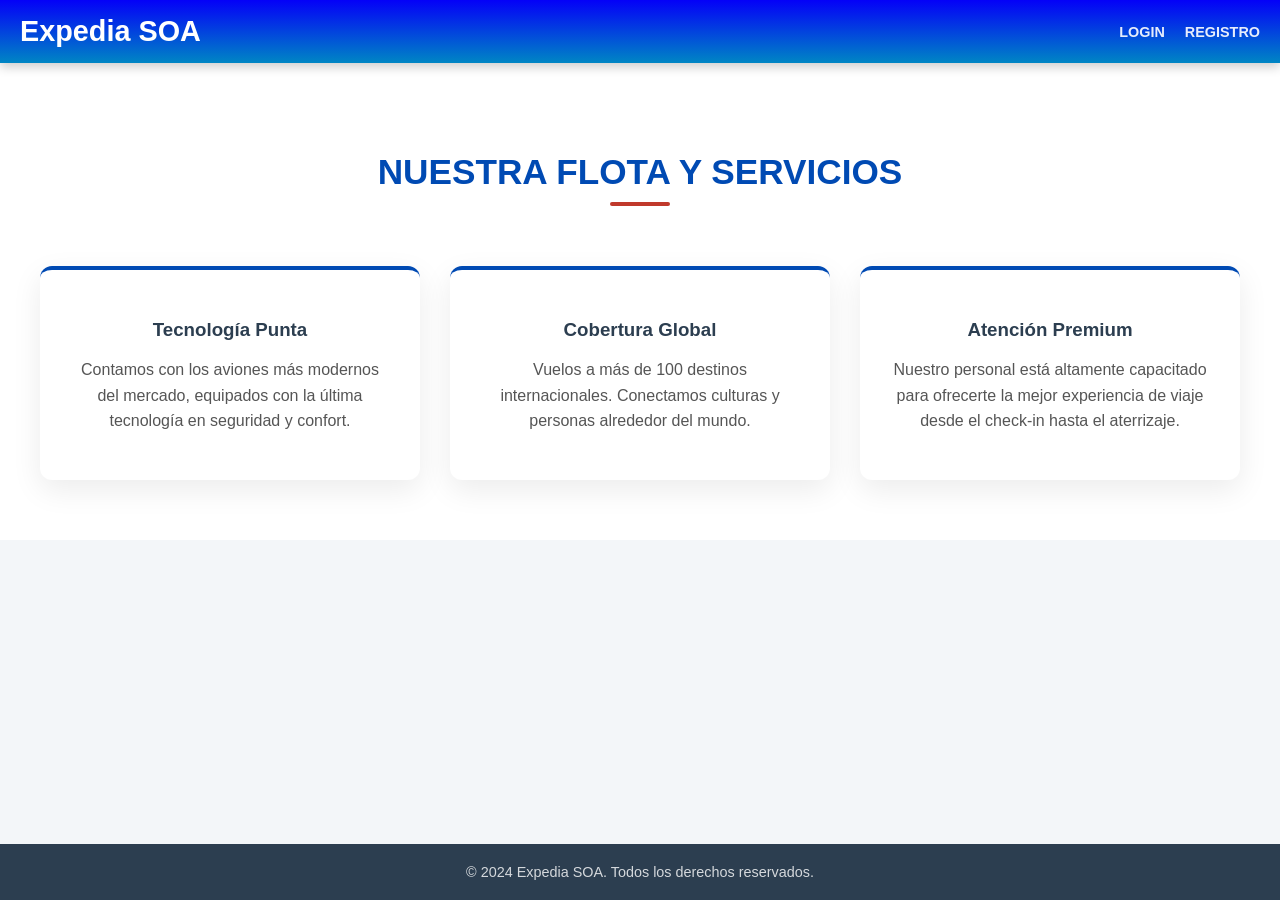
<file: index.html>
<html lang="en">

<head>
    <meta charset="UTF-8">
    <meta name="viewport" content="width=device-width, initial-scale=1.0">
    <title>index</title>
    <link rel="stylesheet" href="styles.css">
</head>


<body>

    <header>
        <nav class="navbar">
            <a href="index.html" class="navbar-soa">Expedia SOA</a>
            <div class="menu-toggle" id="mobile-menu">
                <span class="bar"></span>
                <span class="bar"></span>
                <span class="bar"></span>
            </div>
            <ul class="nav-links">
                <li><a href="login.html">Login</a></li>
                <li><a href="register.html">Registro</a></li>
            </ul>
        </nav>
    </header>

    <main>
        <section id="main-2">
            <h2>Nuestra Flota y Servicios</h2>
            <div class="info-cards">
                <div class="card">
                    <h3>Tecnología Punta</h3>
                    <p>Contamos con los aviones más modernos del mercado, equipados con la última tecnología en
                        seguridad y confort.</p>
                </div>
                <div class="card">
                    <h3>Cobertura Global</h3>
                    <p>Vuelos a más de 100 destinos internacionales. Conectamos culturas y personas alrededor del mundo.
                    </p>
                </div>
                <div class="card">
                    <h3>Atención Premium</h3>
                    <p>Nuestro personal está altamente capacitado para ofrecerte la mejor experiencia de viaje desde el
                        check-in hasta el aterrizaje.</p>
                </div>
            </div>
        </section>
    </main>

    <footer>
        <p>&copy; 2024 Expedia SOA. Todos los derechos reservados.</p>
    </footer>

    <script src="scripts.js"></script>
</body>


</html>
</file>
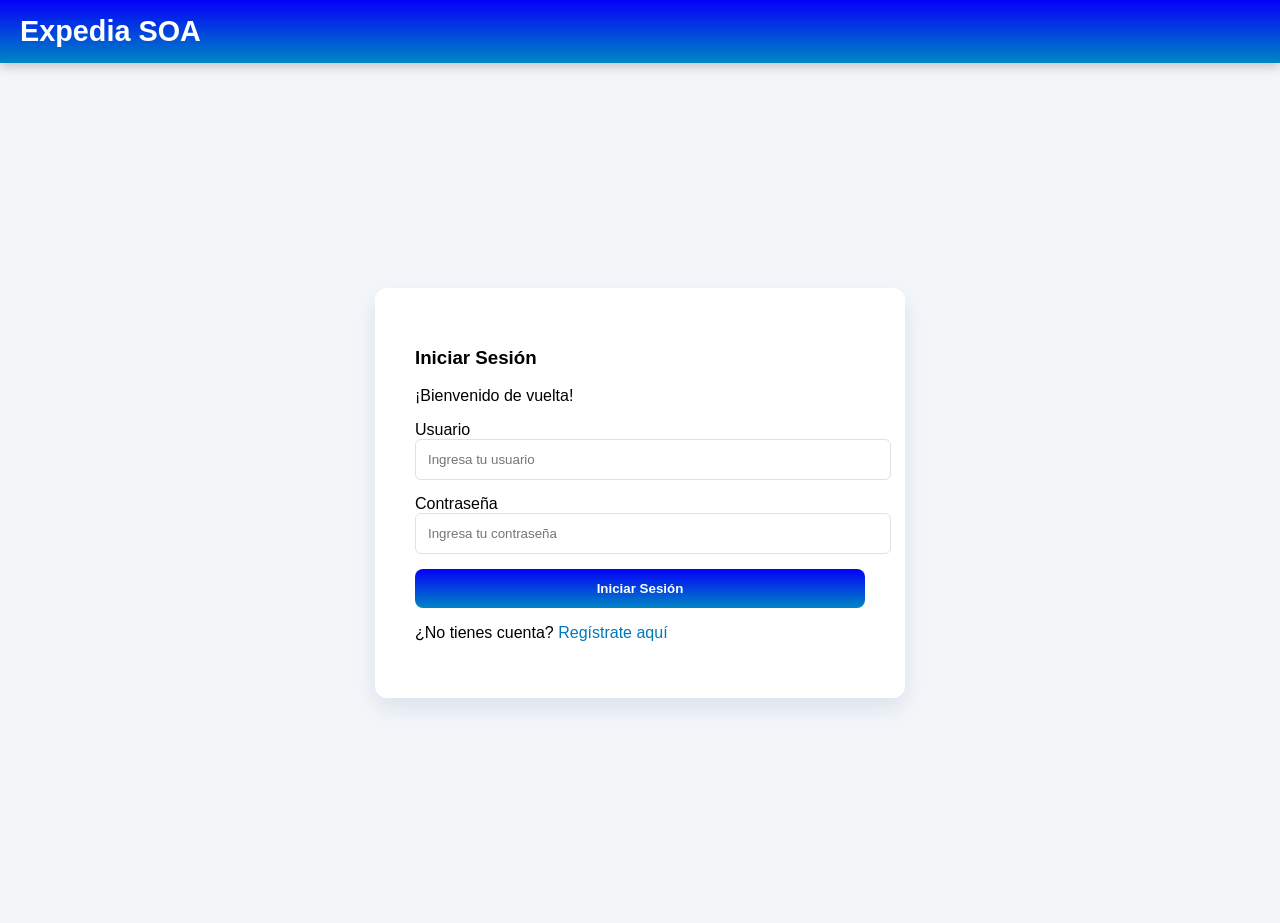
<file: login.html>
<!DOCTYPE html>
<html lang="es">
<head>
    <meta charset="UTF-8">
    <meta name="viewport" content="width=device-width, initial-scale=1.0">
    <title>Iniciar Sesión - Expedia SOA</title>
    <link rel="stylesheet" href="styles.css">
</head>
<body>
    <nav class="navbar">
        <div class="contenedor">
            <a href="index.html" class="navbar-soa">Expedia SOA</a>
        </div>
    </nav>

    <div class="login-wrapper">
        <div class="main-card">
            <h3>Iniciar Sesión</h3>
            <p class="subtitle">¡Bienvenido de vuelta!</p>
            
            <form action="auth.php" method="POST" class="mt-4">
                
                <input type="hidden" name="action" value="login">

                <div class="mb-3">
                    <label for="username" class="form-label fw-bold">Usuario</label>
                    <input type="text" name="username" class="form-control" placeholder="Ingresa tu usuario" required>
                </div>
                <div class="mb-3">
                    <label for="password" class="form-label fw-bold">Contraseña</label>
                    <input type="password" name="password" class="form-control" placeholder="Ingresa tu contraseña" required>
                </div>
                
                <button type="submit" class="btn btn-expedia w-100 mt-2">Iniciar Sesión</button>
            </form>

            <div class="footer-links">
                <p class="text-muted">¿No tienes cuenta? 
                    <a href="register.html">Regístrate aquí</a></p>
            </div>
        </div>
    </div>
</body>
</html>
</file>
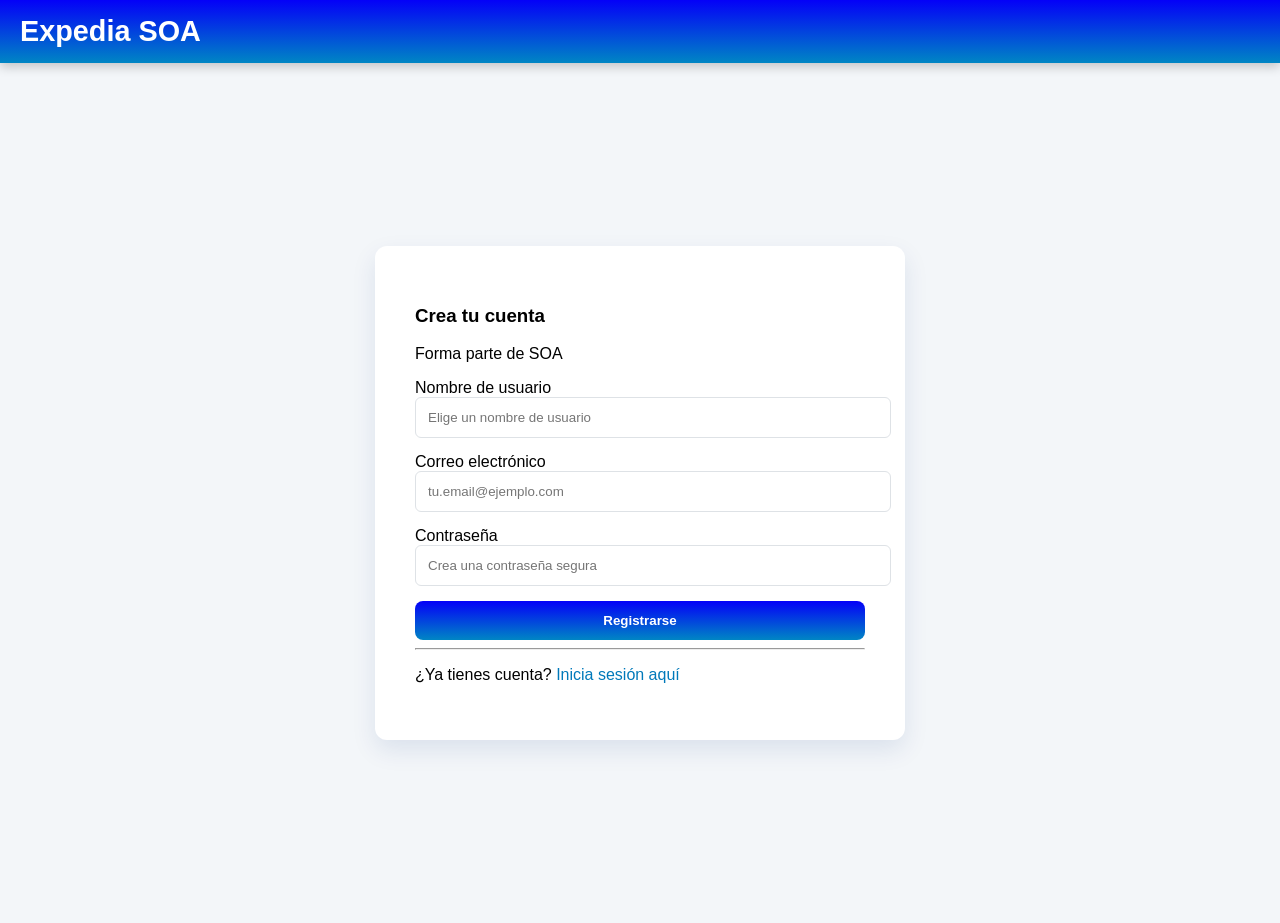
<file: register.html>
<!DOCTYPE html>
<html lang="es">
<head>
    <meta charset="UTF-8">
    <meta name="viewport" content="width=device-width, initial-scale=1.0">
    <title>Registrate - Expedia SOA</title>
    <link rel="stylesheet" href="styles.css">
</head>
<body>
    <nav class="navbar navbar-dark">
        <div class="container">
            <a href="index.html" class="navbar-soa">Expedia SOA</a>
        </div>
    </nav>

    <div class="login-wrapper">
        <div class="main-card">
            <h3>Crea tu cuenta</h3>
            <p class="text-muted">Forma parte de SOA</p>

            <form action="auth.php" method="POST" class="text-start mt-4">
                
                <input type="hidden" name="action" value="register">

                <div class="mb-3">
                    <label class="form-label fw-bold">Nombre de usuario</label>
                    <input type="text" name="username" class="form-control" placeholder="Elige un nombre de usuario" required>
                </div>
                
                <div class="mb-3">
                    <label class="form-label fw-bold">Correo electrónico</label>
                    <input type="email" name="email" class="form-control" placeholder="tu.email@ejemplo.com" required>
                </div>

                <div class="mb-3">
                    <label class="form-label fw-bold">Contraseña</label>
                    <input type="password" name="password" class="form-control" placeholder="Crea una contraseña segura" required>
                </div>

                <button type="submit" class="btn btn-expedia">Registrarse</button>
            </form>

            <hr>
            <p class="text-muted">¿Ya tienes cuenta? 
                <a href="login.html" class="fw-bold">Inicia sesión aquí</a>
            </p>
        </div>
    </div>
</body>
</html>
</file>
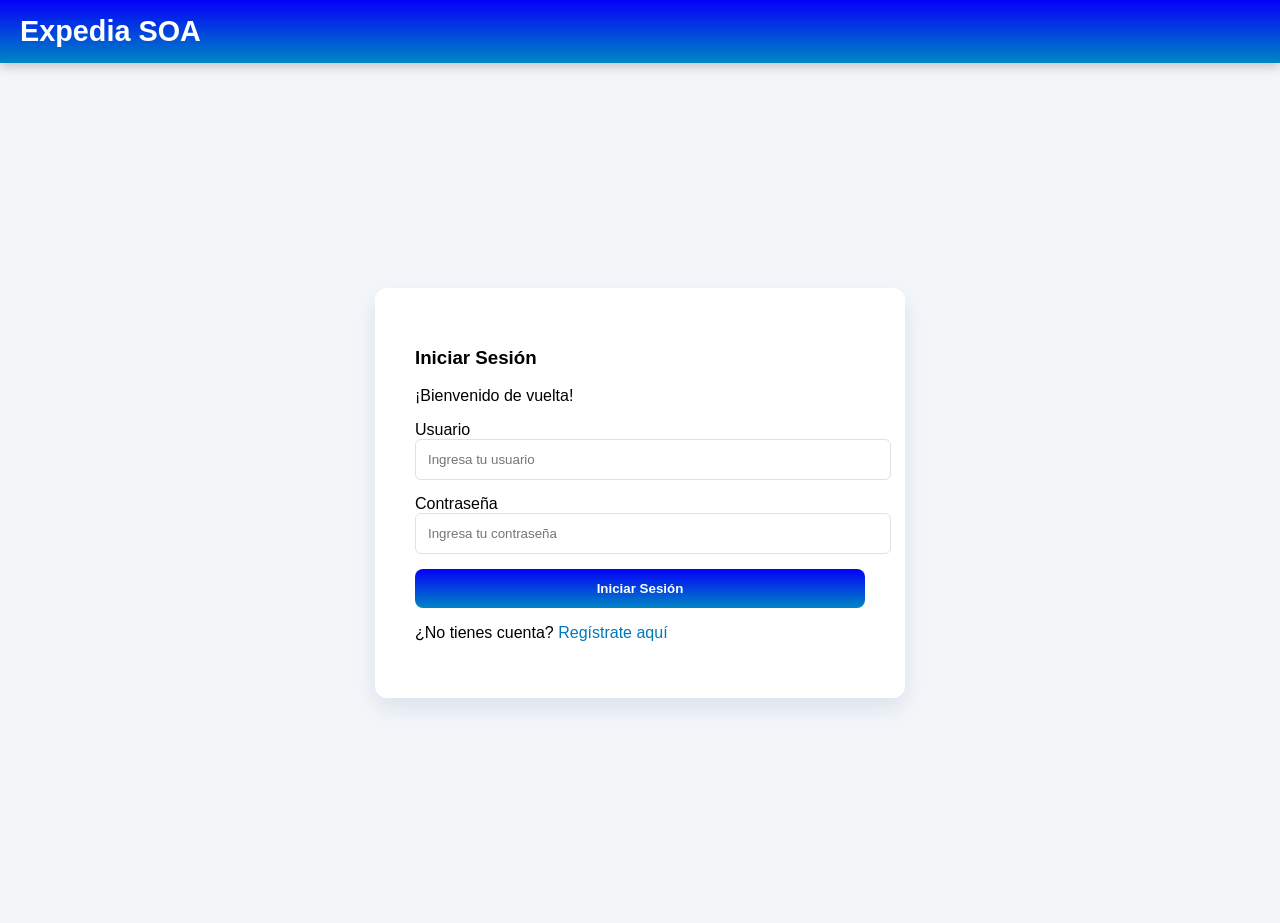
<file: reservations.html>
<!DOCTYPE html>
<html lang="es">
<head>
    <meta charset="UTF-8">
    <meta name="viewport" content="width=device-width, initial-scale=1.0">
    <title>Mis Viajes - Expedia SOA</title>
    <link href="https://cdn.jsdelivr.net/npm/bootstrap@5.3.0/dist/css/bootstrap.min.css" rel="stylesheet">
    <link rel="stylesheet" href="styles.css">
</head>
<body>
    <nav class="navbar navbar-dark">
        <div class="container">
            <a href="index.html" class="navbar-soa">Expedia SOA</a>
            <div class="navbar-nav ms-auto">
                <a class="nav-link text-white fw-bold" href="search.html">Buscar vuelos</a>
            </div>
        </div>
    </nav>

    <div class="container mt-5">
        <h2 class="mb-4" style="color: var(--expedia-blue); font-weight: 800;">Mis Viajes</h2>

        <div class="main-card-wide mt-3 shadow-sm">
            <h3 class="mb-4">Tus reservaciones activas</h3>

            <div class="table-responsive">
                <table class="table-expedia w-100">
                    <thead>
                        <tr>
                            <th>ID Reserva</th>
                            <th>Ruta</th>
                            <th>Fecha de Salida</th>
                            <th>Precio</th>
                            <th>Estado</th>
                        </tr>
                    </thead>
                    <tbody id="reservationsBody">
                        <tr>
                            <td colspan="5" class="text-center py-3">Cargando tus viajes...</td>
                        </tr>
                    </tbody>
                </table>
            </div>

            <div class="mt-4 text-center">
                <a href="search.html" class="btn btn-outline-primary">← Reservar otro vuelo</a>
            </div>
        </div>
    </div>

    <script>
    document.addEventListener('DOMContentLoaded', () => {
        // 1. Obtener el ID del usuario guardado al iniciar sesión
        const userId = localStorage.getItem('user_id');

        // Si no hay usuario, mandar al login
        if (!userId) {
            window.location.href = 'login.html';
            return;
        }

        // 2. Pedir las reservas al servidor
        const formData = new FormData();
        formData.append('user_id', userId);

        fetch('manage_reservations.php', {
            method: 'POST',
            body: formData
        })
        .then(response => response.json())
        .then(data => {
            const tbody = document.getElementById('reservationsBody');
            tbody.innerHTML = ''; // Limpiar mensaje de carga

            if (data.length === 0) {
                tbody.innerHTML = '<tr><td colspan="5" class="text-center py-4 text-muted">Aún no tienes reservaciones. ¡Ve a buscar un vuelo!</td></tr>';
                return;
            }

            // 3. Dibujar cada reserva en la tabla
            data.forEach(res => {
                const row = `
                    <tr class="align-middle flight-row">
                        <td class="fw-bold">#SOA-${res.reservation_id}</td>
                        <td>
                            <strong class="text-primary">${res.origin} → ${res.destination}</strong>
                        </td>
                        <td>${res.departure_date}</td>
                        <td class="text-success fw-bold">$${res.price}</td>
                        <td><span class="badge bg-success">Confirmado</span></td>
                    </tr>
                `;
                tbody.innerHTML += row;
            });
        })
        .catch(error => {
            console.error('Error:', error);
            document.getElementById('reservationsBody').innerHTML = '<tr><td colspan="5" class="text-center text-danger">Error al cargar reservaciones.</td></tr>';
        });
    });
    </script>
</body>
</html>
</file>
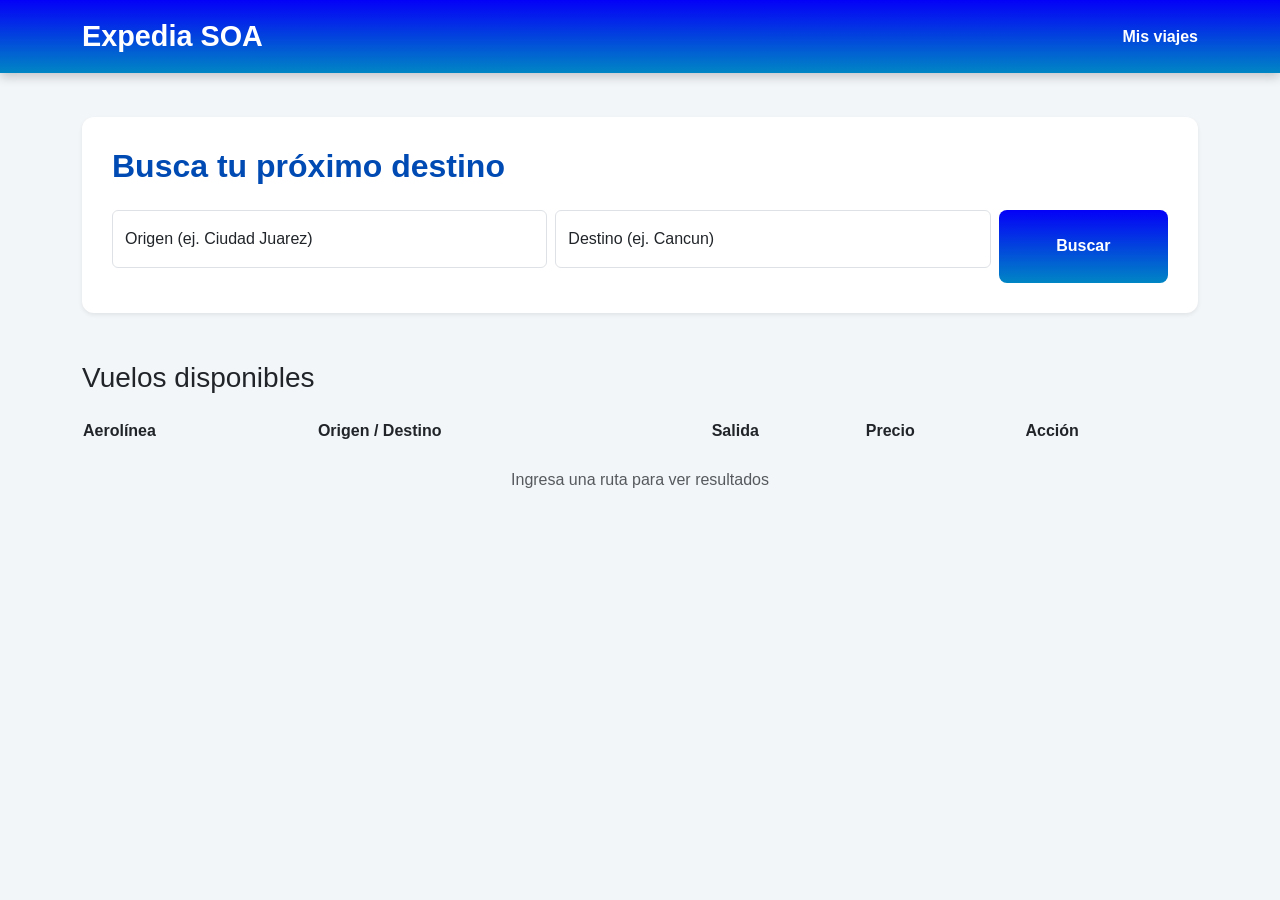
<file: search.html>
<!DOCTYPE html>
<html lang="es">
<head>
    <meta charset="UTF-8">
    <meta name="viewport" content="width=device-width, initial-scale=1.0">
    <title>Buscador de Vuelos - Expedia SOA</title>
    <link href="https://cdn.jsdelivr.net/npm/bootstrap@5.3.0/dist/css/bootstrap.min.css" rel="stylesheet">
    <link rel="stylesheet" href="styles.css">
</head>
<body>
    <nav class="navbar navbar-dark">
        <div class="container">
            <a href="index.html" class="navbar-soa">Expedia SOA</a>
            <div class="navbar-nav ms-auto">
                <a class="nav-link text-white fw-bold" href="reservations.html">Mis viajes</a>
            </div>
        </div>
    </nav>

    <div class="container mt-4">
        <div class="main-card-wide shadow-sm">
            <h2 class="mb-4" style="color: var(--expedia-blue); font-weight: 800;">Busca tu próximo destino</h2>
            
            <form id="searchForm" class="row g-2">
                <div class="col-md-5">
                    <div class="form-floating">
                        <input type="text" name="origin" class="form-control" id="originInput" placeholder="Origen" required>
                        <label for="originInput">Origen (ej. Ciudad Juarez)</label>
                    </div>
                </div>
                <div class="col-md-5">
                    <div class="form-floating">
                        <input type="text" name="destination" class="form-control" id="destInput" placeholder="Destino" required>
                        <label for="destInput">Destino (ej. Cancun)</label>
                    </div>
                </div>
                <div class="col-md-2">
                    <button type="submit" class="btn btn-expedia h-100 w-100 m-0">Buscar</button>
                </div>
            </form>
        </div>

        <div class="mt-5">
            <h3 class="mb-4">Vuelos disponibles</h3>
            <div class="table-responsive">
                <table class="table-expedia w-100 shadow-sm">
                    <thead>
                        <tr>
                            <th>Aerolínea</th>
                            <th>Origen / Destino</th>
                            <th>Salida</th>
                            <th>Precio</th>
                            <th>Acción</th>
                        </tr>
                    </thead>
                    <tbody id="resultsBody">
                        <tr>
                            <td colspan="5" class="text-center text-muted py-4">Ingresa una ruta para ver resultados</td>
                        </tr>
                    </tbody>
                </table>
            </div>
        </div>
    </div>

    <script>
    document.getElementById('searchForm').addEventListener('submit', function(e) {
        e.preventDefault();

        const formData = new FormData(this);

        fetch('search_flights.php', {
            method: 'POST',
            body: formData
        })
        .then(response => response.json())
        .then(data => {
            const tbody = document.getElementById('resultsBody');
            tbody.innerHTML = '';

            if (data.length === 0) {
                tbody.innerHTML = '<tr><td colspan="5" class="text-center py-3">No se encontraron vuelos para esa ruta.</td></tr>';
                return;
            }

            data.forEach(flight => {
                const row = `
                    <tr class="align-middle flight-row">
                        <td><strong>SOA Airlines</strong></td>
                        <td class="text-primary fw-bold">${flight.origin} → ${flight.destination}</td>
                        <td>${flight.departure_date}</td>
                        <td class="text-success fw-bold">$${flight.price} MXN</td>
                        <td class="text-end">
                            <button onclick="reservar(${flight.flight_id})" class="btn btn-expedia btn-sm py-2 px-4 w-auto">Seleccionar</button>
                        </td>
                    </tr>
                `;
                tbody.innerHTML += row;
            });
        })
        .catch(error => console.error('Error:', error));
    });

    function reservar(flightId) {
        const userId = localStorage.getItem('user_id');

        if (!userId) {
            alert("⚠️ Error: No has iniciado sesión.");
            window.location.href = 'login.html';
            return;
        }

        const formData = new FormData();
        formData.append('user_id', userId);
        formData.append('flight_id', flightId);

        fetch('reserve_flight.php', {
            method: 'POST',
            body: formData
        })
        .then(response => response.text())
        .then(msg => {
            if(msg.includes("successful")) {
                alert("✅ ¡Vuelo reservado con éxito!");
                window.location.href = 'reservations.html';
            } else {
                alert("❌ Error al reservar: " + msg);
            }
        });
    }
    </script>
</body>
</html>
</file>
<file: styles.css>
:root {
    --blue-gradient: linear-gradient(180deg, #0400f8 0%, #0086c4 100%);
    --expedia-blue: #004ab3;
    --light-bg: #f3f6f9;
    --primary-color: #2c3e50;
    --accent-color: #c0392b;
    --highlight-color: #0a0127;
    --text-main: #333;
    --text-light: #ecf0f1;
}

body {
    background-color: var(--light-bg);
    font-family: 'Segoe UI', Tahoma, Geneva, Verdana, sans-serif;
    margin: 0;
    padding: 0;
    min-height: 100vh;
    display: flex;
    flex-direction: column;
}

/* Navbar */
header {
    width: 100%;
    z-index: 1000;
}

.navbar {
    background: var(--blue-gradient);
    color: white;
    padding: 15px 20px;
    box-shadow: 0 4px 10px rgba(0, 0, 0, 0.2);
    display: flex;
    justify-content: space-between;
    align-items: center;
    position: relative;
}

.navbar-soa {
    color: white;
    font-weight: bold;
    font-size: 1.8rem;
    text-decoration: none;
}

.nav-links {
    list-style: none;
    display: flex;
    gap: 20px;
    margin: 0;
    padding: 0;
}

.nav-links li a {
    text-decoration: none;
    color: rgba(255, 255, 255, 0.9);
    font-weight: 600;
    text-transform: uppercase;
    font-size: 0.9rem;
    transition: color 0.3s;
}

.nav-links li a:hover {
    color: white;
    text-shadow: 0 0 5px rgba(255, 255, 255, 0.5);
}

.menu-toggle {
    display: none;
    flex-direction: column;
    cursor: pointer;
}

.bar {
    height: 3px;
    width: 25px;
    background-color: white;
    margin: 4px 0;
    border-radius: 3px;
}

/* Responsive Navbar */
@media (max-width: 768px) {
    .nav-links {
        display: none;
        flex-direction: column;
        width: 100%;
        position: absolute;
        top: 100%;
        left: 0;
        background: var(--expedia-blue);
        padding: 20px;
        box-shadow: 0 10px 10px rgba(0, 0, 0, 0.1);
        text-align: center;
    }

    .nav-links.active {
        display: flex;
    }

    .menu-toggle {
        display: flex;
    }
}

/* Main 1: Hero Section (Story) */
.hero {
    width: 100%;
    min-height: 50vh;
    background: white;
    /* Changed from dark gradient to white */
    position: relative;
    display: flex;
    flex-direction: column;
    align-items: center;
    justify-content: center;
    padding: 60px 20px;
    text-align: center;
    color: var(--primary-color);
    /* Dark text */
    border-bottom: 1px solid #eee;
    /* Subtle separation */
}

.hero h1 {
    font-size: 3rem;
    margin-bottom: 20px;
    color: var(--expedia-blue);
    /* Match brand color */
    text-transform: uppercase;
}

.hero p {
    max-width: 800px;
    font-size: 1.1rem;
    line-height: 1.8;
    color: #555;
    background: var(--light-bg);
    /* Light box instead of glassmorphism */
    padding: 30px;
    border-radius: 12px;
    border-top: 4px solid var(--expedia-blue);
    /* Visual tie-in with cards */
    box-shadow: 0 5px 15px rgba(0, 0, 0, 0.05);
}

/* Main 2: Flight Info Section */
#main-2 {
    padding: 60px 20px;
    background-color: white;
    text-align: center;
}

#main-2 h2 {
    color: var(--expedia-blue);
    margin-bottom: 40px;
    font-size: 2.2rem;
    text-transform: uppercase;
    position: relative;
    display: inline-block;
}

#main-2 h2::after {
    content: '';
    display: block;
    width: 60px;
    height: 4px;
    background: var(--accent-color);
    margin: 10px auto 0;
    border-radius: 2px;
}

.info-cards {
    display: flex;
    flex-wrap: wrap;
    justify-content: center;
    gap: 30px;
    margin-top: 20px;
}

.card {
    background: white;
    padding: 30px;
    border-radius: 12px;
    width: 100%;
    max-width: 320px;
    box-shadow: 0 10px 30px rgba(0, 0, 0, 0.08);
    transition: transform 0.3s ease, box-shadow 0.3s ease;
    border-top: 4px solid var(--expedia-blue);
}

.card:hover {
    transform: translateY(-5px);
}

.card h3 {
    color: var(--primary-color);
    margin-bottom: 15px;
}

.card p {
    color: #555;
    line-height: 1.6;
}

/* Footer */
footer {
    background: var(--primary-color);
    color: white;
    padding: 20px;
    text-align: center;
    margin-top: auto;
}

footer p {
    margin: 0;
    font-size: 0.9rem;
    opacity: 0.8;
}

/* Utility & Login Styles (Preserved for other pages) */
.login-wrapper {
    min-height: calc(100vh - 80px);
    display: flex;
    align-items: center;
    justify-content: center;
    padding: 20px;
}

.main-card,
.main-card-wide {
    background: white;
    border-radius: 12px;
    box-shadow: 0 10px 25px rgba(0, 53, 128, 0.1);
}

.main-card {
    width: 100%;
    max-width: 450px;
    padding: 40px;
}

.main-card-wide {
    width: 100%;
    padding: 30px;
    margin-top: 20px;
}

.btn-expedia {
    background: var(--blue-gradient);
    color: white;
    font-weight: 600;
    padding: 12px;
    border: none;
    border-radius: 8px;
    cursor: pointer;
    width: 100%;
    transition: 0.3s;
}

.btn-expedia:hover {
    filter: brightness(1.1);
    transform: translateY(-2px);
}

.form-control {
    width: 100%;
    padding: 12px;
    border: 1px solid #dee2e6;
    border-radius: 6px;
    margin-bottom: 15px;
}

a {
    color: #0079ba;
    text-decoration: none;
}

a:hover {
    text-decoration: underline;
}
</file>
